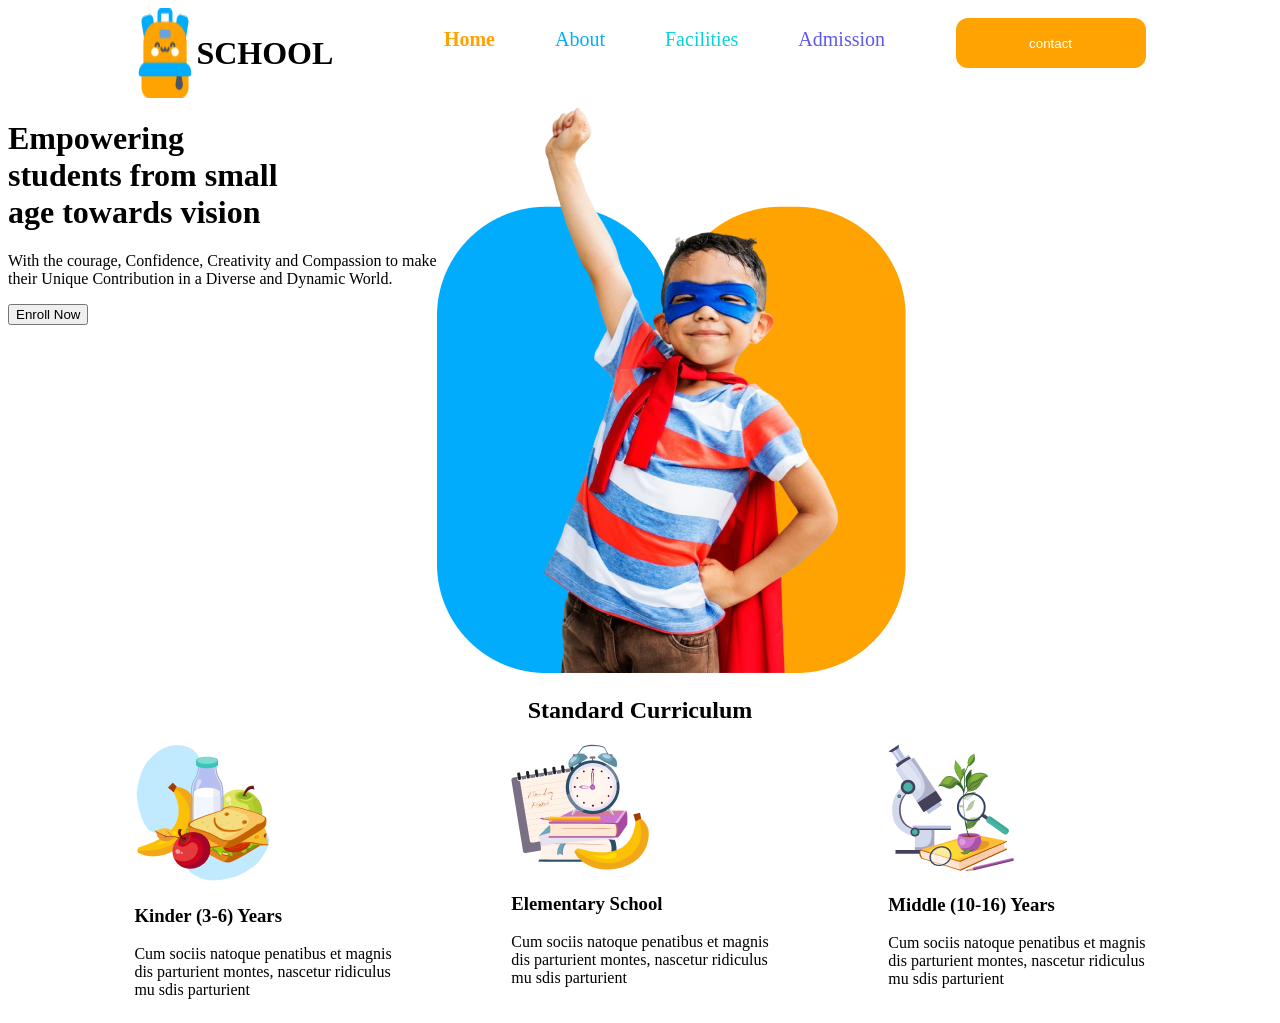
<file: index.html>
<!DOCTYPE html>
<html lang="en">

<head>
    <meta charset="UTF-8">
    <meta name="viewport" content="width=device-width, initial-scale=1.0">
    <title>kids school</title>
    <link rel="stylesheet" href="styles/style.css">
</head>

<body>
    <header>
        <nav class="navbar-section ">
            <div class="content max-width">
                <div class="logo-title">
                    <img src="assets/logo.png" alt="">
                    <!-- <div class="content"> -->
                    <h1 class="text">SCHOOL</h1>
                </div>
                <div>
                    <ul class="text-item">
                        <li class="item-one">Home</li>
                        <li class="item-two">About</li>
                        <li class="item-three">Facilities</li>
                        <li class="item-four">Admission</li>
                    </ul>

                </div>
                <div>
                    <button class="btn-primary">contact</button>
                </div>
                <!-- </div> -->
                <!-- <h1>SCHOOL</h1> -->
            </div>
        </nav>
        <div class="banner">
            <div class="banner-content">
                <h1 class="banner-title">
                    Empowering <br> students from small <br> age towards vision
                </h1>
                <p class="banner-description">
                    With the courage, Confidence, Creativity and Compassion to make <br> their Unique Contribution in a
                    Diverse and Dynamic World.

                </p>
                <button class="btn-two">Enroll Now</button>
            </div>
            <div class="banner-image">
                <img src="assets/hero-kids.png" alt="">
            </div>

        </div>
    </header>
    <main class="main-section">
        <section class="standard-curriculum">
               <h1 class="text-two">Standard Curriculum</h1>
            <div >
                <!-- <div class="curriculum-title">

                </div> -->
                <div class="curriculum-content max-width">
                    <div>
                        <img src="assets/kinder.png" alt="">
                        <h3>Kinder (3-6) Years</h3>
                        <p class="part-one">Cum sociis natoque penatibus et magnis <br>dis parturient montes, nascetur
                            ridiculus <br>mu sdis parturient</p>
                    </div>
                    <div>
                        <img src="assets/elementary.png" alt="">
                        <h3>Elementary School</h3>
                        <p>Cum sociis natoque penatibus et magnis <br>dis parturient montes, nascetur ridiculus <br>mu
                            sdis parturient</p>
                    </div>
                    <div>
                        <img src="assets/middle.png" alt="">
                        <h3>Middle (10-16) Years</h3>
                        <p>Cum sociis natoque penatibus et magnis <br>dis parturient montes, nascetur ridiculus <br>mu
                            sdis parturient</p>
                    </div>

                </div>
            </div>

        </section>
    </main>
    <footer>

    </footer>
</body>

</html>
</file>
<file: styles/style.css>
.max-width{
    max-width: 80%;
    margin: 0 auto;
}



.logo-title{
    /* color: red; */
    /* justify-content: center; */
    display: flex;
    /* border: 1px solid red; */
}
.content{
    display: flex;
    justify-content: space-between;
    /* justify-content: center; */
    /* align-items: center; */
}
.text-item{
    list-style: none;
    display: flex;
    /* text-align: center; */
    /* justify-content: center; */
    gap: 60px;
    /* justify-content: space-between; */
    /* align-items: center; */
    /* flex-direction: row; */
}
.text{
    /* text-align: center; */
    align-items: center;
    color: black;
    font-style: bold;
    font-weight: 700;
    font-size: 32px;
}
.item-one{
    color: rgba(254, 163, 1, 1);
    font-size: 20px;
    font-style: bold;
    font-weight: 700;
    line-height: 30px;
}
.item-two{
color: rgba(1, 172, 253, 1);
font-style: Medium;
font-size: 20px;
font-weight: 500;
line-height: 30px;
text-align: left;;
}
.item-three{
color: rgba(5, 212, 223, 1);
font-style: Medium;
font-size: 20px;
font-weight: 500;
line-height: 30px;
text-align: left;;
}
.item-four{
    color: rgba(93, 88, 239, 1);
    font-size: 20px;
    font-weight: 500;
    line-height: 30px;
}
.btn-primary{
    background: rgba(254, 163, 1, 1);
    color: white;
    border: none;
    /* justify-content: center; */
    align-items: center;
    border-radius: 12px;
    margin-top: 10px;
    padding: 10px;
    gap: 10;
    width: 190px;
    height: 50px;
}



.banner{
    display: flex;
}
.banner-content{
    /* justify-content: center; */
    flex-direction: column;
    /* justify-content: flex-start; */
    /* display: flex; */
    gap: 24px;
}


/* .main-section{
    background-image: url(assets/bg.png);
} */
 .standard-curriculum{
    /* display: flex; */
    /* align-items: center; */
    justify-content: center;
    

 }
 /* .curriculum-content{
    display: flex;
 } */
  /* .curriculum-content{
    display: flex;
    height: 100vh;
    text-align: center;
    justify-content: center;
    align-items: center;
  } */
 /* .curriculum-title{
    align-items: center;
    text-align: center;
    display: flex;
 } */
 .text-two{
    text-align: center;
 }
 /* .curriculum-content{
    text-align: center;
   
 }
 .team{
    display: flex;
    align-items: center;
    justify-content: center;
 }
 .part-one{
 text-align: center;
 } */

  .curriculum-content{
    display: flex;
    justify-content: space-between;
    
  }
</file>
